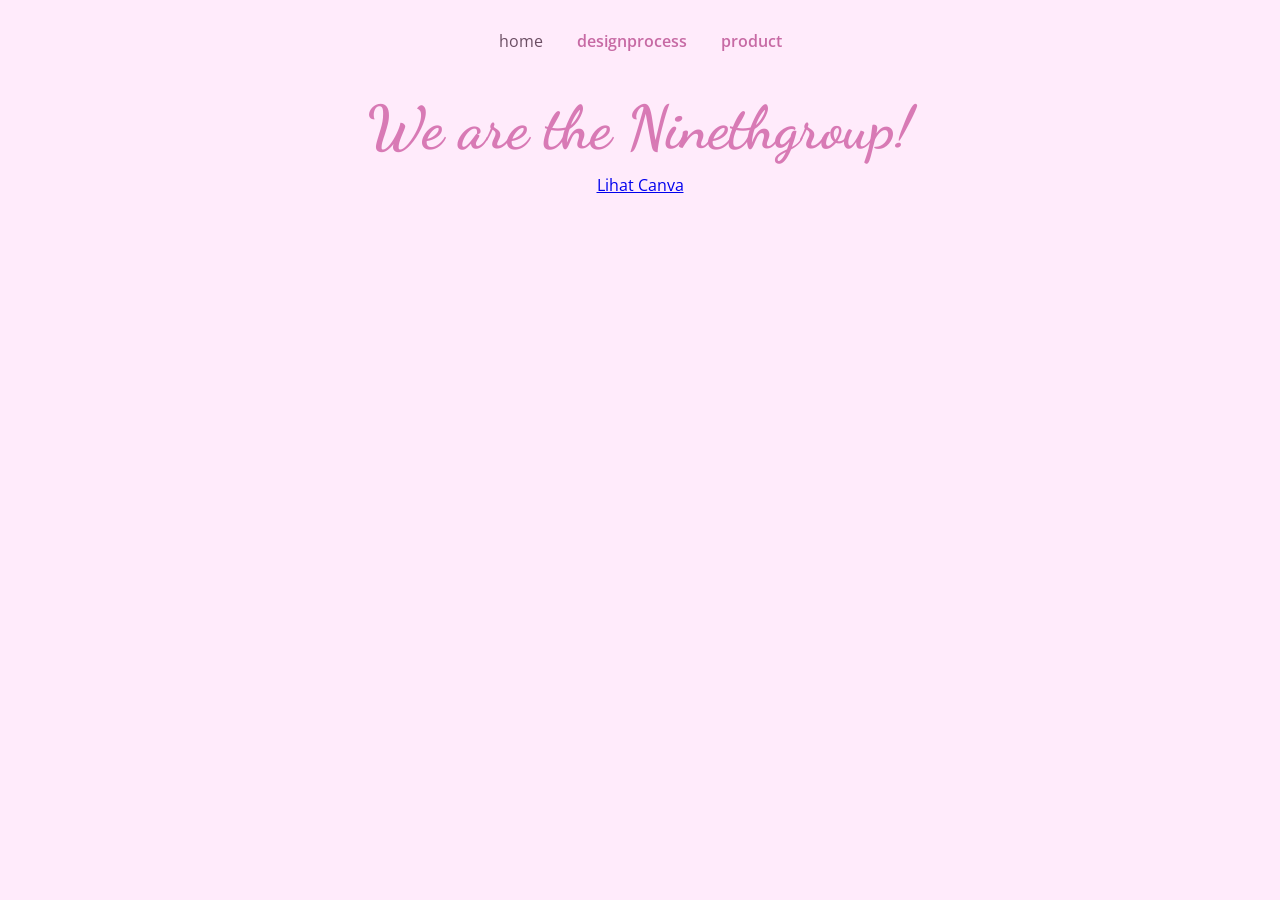
<file: index.html>
<html>
<head>
<title>home</title>

    <link rel="preconnect" href="https://fonts.googleapis.com">
    <link rel="preconnect" href="https://fonts.gstatic.com" crossorigin>

    <link href="https://fonts.googleapis.com/css2?family=Dancing+Script:wght@700&family=Open+Sans:wght@300;400;600;700&display=swap" rel="stylesheet">

    <link rel="stylesheet" href="style.css">
</head>
<body>

<ul>
<li>home</li>
<li><a href="designprocess.html">designprocess</a></li>
<li><a href="product.html">product</a></li>

</ul>
<h1>We are the Ninethgroup!</h1>

<a href="https://canva.link/hbjh3o2ru9vz0y0" target=_blank">
Lihat Canva
</a>
  
</body>
</html>
</file>
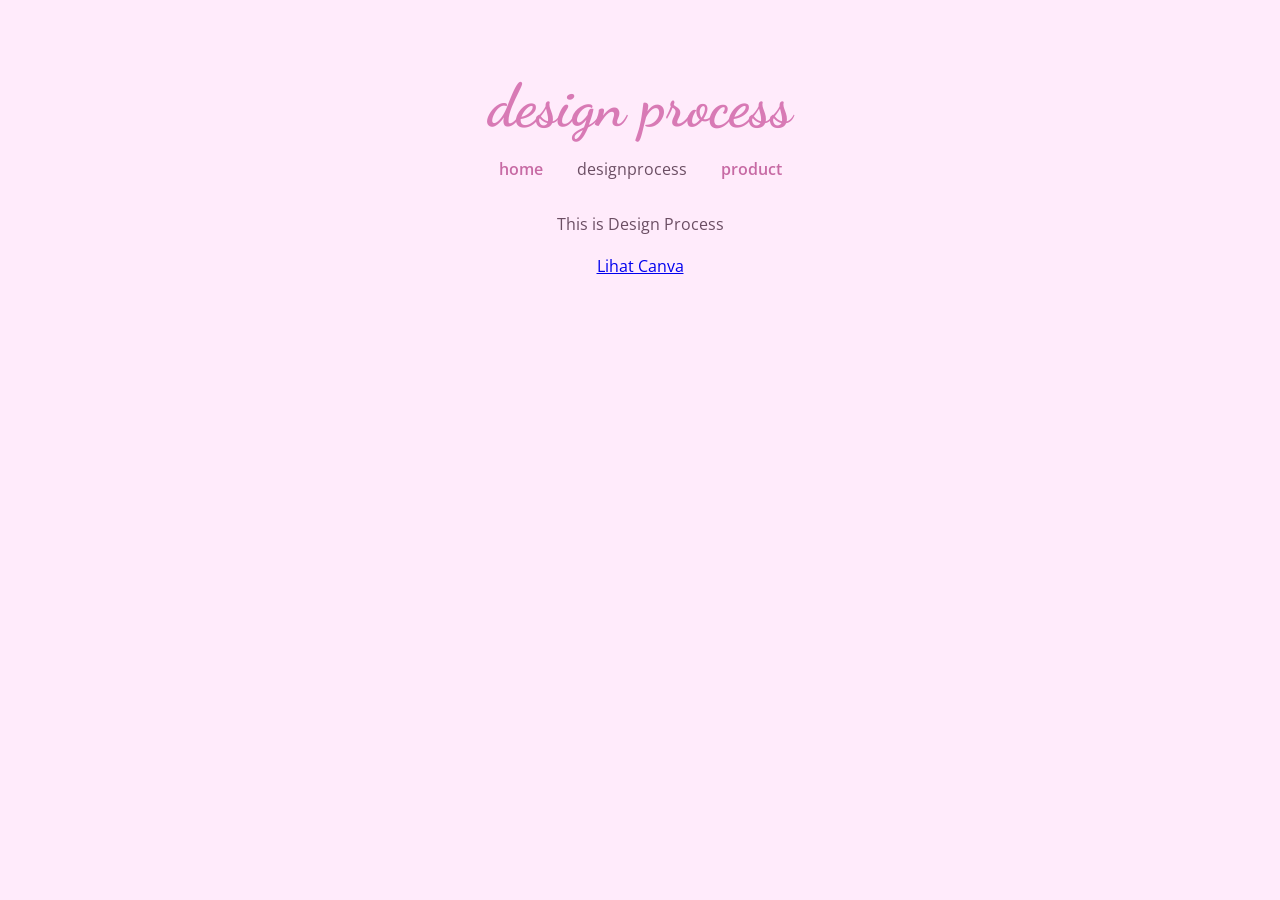
<file: designprocess.html>
<!doctype html>
<html>
<head>
    <meta charset="UTF-8">

    <link rel="preconnect" href="https://fonts.googleapis.com">
    <link rel="preconnect" href="https://fonts.gstatic.com" crossorigin>

    <link href="https://fonts.googleapis.com/css2?family=Dancing+Script:wght@700&family=Open+Sans:wght@300;400;600;700&display=swap" rel="stylesheet">

    <link rel="stylesheet" href="style.css">
</head>
<body>

<h1>design process</h1>
<ul>
<li><a href="index.html">home</a></li>
<li>designprocess</li>
<li><a href="product.html">product</a></li>
</ul>

<p> This is Design Process </p>

<a href="https://canva.link/5ergwhujmawmbwj" target=_blank">
Lihat Canva
</a>

</body>
</html>
</file>
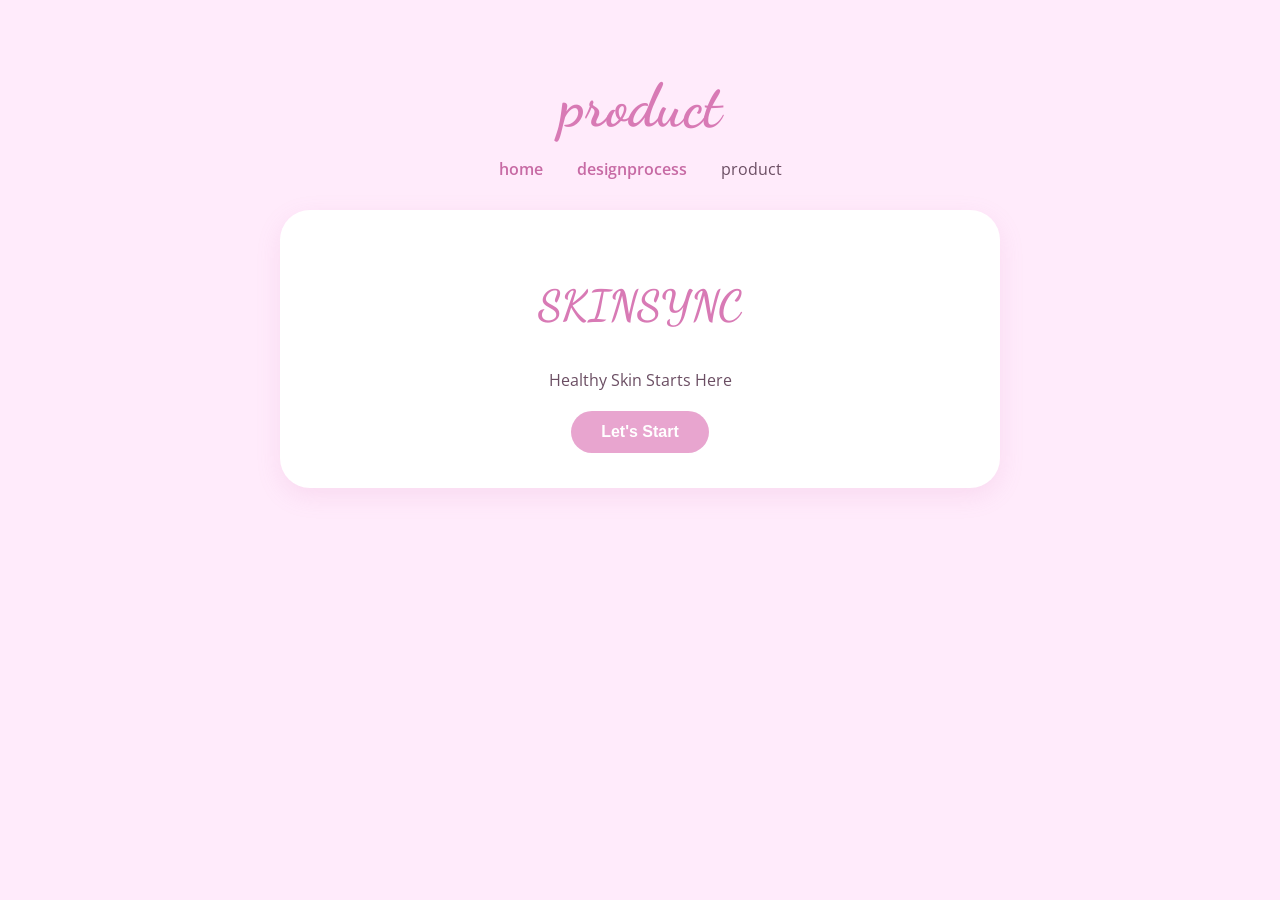
<file: product.html>
<!doctype html>

<html>
<head>
    <meta charset="UTF-8">

    <link rel="preconnect" href="https://fonts.googleapis.com">
    <link rel="preconnect" href="https://fonts.gstatic.com" crossorigin>

    <link href="https://fonts.googleapis.com/css2?family=Dancing+Script:wght@700&family=Open+Sans:wght@300;400;600;700&display=swap" rel="stylesheet">

    <link rel="stylesheet" href="style.css">
</head>

<body>

<h1>product</h1>

<ul>
<li><a href="index.html">home</a></li>
<li><a href="designprocess.html">designprocess</a></li>
<li>product</li>
</ul>

<div id="homepage">

    <h2>SKINSYNC</h2>
    <p>Healthy Skin Starts Here</p>

    <button onclick="showAnalysis()">
        Let's Start
    </button>

</div>

<div id="analysis" style="display:none;">

    <h2>Skin Analysis</h2>

    <p>Select Your Skin Type</p>

    <select id="skinType">
        <option>Oily Skin</option>
        <option>Dry Skin</option>
        <option>Combination Skin</option>
        <option>Sensitive Skin</option>
    </select>

    <br><br>

    <p>Select Your Concern</p>

    <select id="concern">
        <option>Acne</option>
        <option>Dark Spots</option>
        <option>Dull Skin</option>
        <option>Large Pores</option>
    </select>

    <br><br>

    <button onclick="showResult()">
        Analyze
    </button>

</div>

<div id="result" style="display:none;">

    <h2>Your Recommendation ✨</h2>

    <p id="resultText"></p>

</div>

<script>

function showAnalysis(){
    document.getElementById("homepage").style.display = "none";
    document.getElementById("analysis").style.display = "block";
}

function showResult(){

    let skin = document.getElementById("skinType").value;
    let concern = document.getElementById("concern").value;

    let recommendation = "";

    if (skin === "Oily Skin" && concern === "Acne") {
        recommendation =
        "🧴 Salicylic Acid Cleanser<br>" +
        "💧 Oil-Free Gel Moisturizer<br>" +
        "☀️ Sunscreen SPF 50<br><br>" +
        "✨ Tip: Avoid heavy oil-based products.";
    }

    else if (skin === "Oily Skin" && concern === "Dark Spots") {
        recommendation =
        "🍊 Niacinamide Serum<br>" +
        "💧 Lightweight Moisturizer<br>" +
        "☀️ Sunscreen SPF 50<br><br>" +
        "✨ Tip: Use sunscreen consistently.";
    }

    else if (skin === "Oily Skin" && concern === "Dull Skin") {
        recommendation =
        "🍊 Vitamin C Serum<br>" +
        "💧 Gel Moisturizer<br>" +
        "☀️ Sunscreen SPF 50<br><br>" +
        "✨ Tip: Focus on brightening ingredients.";
    }

    else if (skin === "Oily Skin" && concern === "Large Pores") {
        recommendation =
        "🧴 Salicylic Acid Cleanser<br>" +
        "🍊 Niacinamide Serum<br>" +
        "💧 Gel Moisturizer<br><br>" +
        "✨ Tip: Keep pores clean and hydrated.";
    }

    else if (skin === "Dry Skin" && concern === "Acne") {
        recommendation =
        "🧴 Gentle Hydrating Cleanser<br>" +
        "💧 Ceramide Moisturizer<br>" +
        "☀️ Sunscreen SPF 50<br><br>" +
        "✨ Tip: Protect your skin barrier.";
    }

    else if (skin === "Dry Skin" && concern === "Dark Spots") {
        recommendation =
        "🍊 Vitamin C Serum<br>" +
        "💧 Rich Moisturizer<br>" +
        "☀️ Sunscreen SPF 50";
    }

    else if (skin === "Dry Skin" && concern === "Dull Skin") {
        recommendation =
        "🍊 Vitamin C Serum<br>" +
        "💧 Hydrating Moisturizer<br>" +
        "☀️ Sunscreen SPF 50<br><br>" +
        "✨ Tip: Increase hydration.";
    }

    else if (skin === "Dry Skin" && concern === "Large Pores") {
        recommendation =
        "🧴 Gentle Cleanser<br>" +
        "💧 Ceramide Moisturizer<br>" +
        "☀️ Sunscreen SPF 50";
    }

    else if (skin === "Combination Skin" && concern === "Acne") {
        recommendation =
        "🧴 Salicylic Acid Cleanser<br>" +
        "💧 Lightweight Moisturizer<br>" +
        "☀️ Sunscreen SPF 50";
    }

    else if (skin === "Combination Skin" && concern === "Dark Spots") {
        recommendation =
        "🍊 Niacinamide Serum<br>" +
        "💧 Moisturizer<br>" +
        "☀️ Sunscreen SPF 50";
    }

    else if (skin === "Combination Skin" && concern === "Dull Skin") {
        recommendation =
        "🍊 Vitamin C Serum<br>" +
        "💧 Moisturizer<br>" +
        "☀️ Sunscreen SPF 50";
    }

    else if (skin === "Combination Skin" && concern === "Large Pores") {
        recommendation =
        "🍊 Niacinamide Serum<br>" +
        "💧 Gel Moisturizer<br>" +
        "☀️ Sunscreen SPF 50";
    }

    else if (skin === "Sensitive Skin" && concern === "Acne") {
        recommendation =
        "🌿 Fragrance-Free Cleanser<br>" +
        "🌱 Centella Moisturizer<br>" +
        "☀️ Mineral Sunscreen";
    }

    else if (skin === "Sensitive Skin" && concern === "Dark Spots") {
        recommendation =
        "🌿 Gentle Brightening Serum<br>" +
        "🌱 Centella Moisturizer<br>" +
        "☀️ Mineral Sunscreen";
    }

    else if (skin === "Sensitive Skin" && concern === "Dull Skin") {
        recommendation =
        "🍊 Mild Vitamin C Serum<br>" +
        "🌱 Centella Moisturizer<br>" +
        "☀️ Mineral Sunscreen";
    }

    else {
        recommendation =
        "🌿 Gentle Cleanser<br>" +
        "💧 Moisturizer<br>" +
        "☀️ Sunscreen SPF 50";
    }

    document.getElementById("analysis").style.display = "none";
    document.getElementById("result").style.display = "block";

    document.getElementById("resultText").innerHTML =
        "<strong>Skin Type:</strong> " + skin +
        "<br><strong>Concern:</strong> " + concern +
        "<br><br>" +
        recommendation;
}

</script>

</body>
</html>
</file>
<file: style.css>
body {
    background-color: #FFEBFB;
    font-family: 'Open Sans', sans-serif;
    color: #6b4e63;
    margin: 0;
    padding: 30px;
    text-align: center;
}

/* Header utama */
h1 {
    font-family: 'Dancing Script', cursive;
    font-size: 60px;
    color: #d87ab5;
    margin-bottom: 10px;
}

/* Subheader */
h2 {
    font-family: 'Dancing Script', cursive;
    font-size: 42px;
    color: #d87ab5;
}

/* Judul kecil */
h3 {
    font-weight: 700;
    color: #b86495;
}

/* Navbar */
ul {
    list-style: none;
    padding: 0;
    margin-bottom: 30px;
}

ul li {
    display: inline-block;
    margin: 0 15px;
}

ul li a {
    text-decoration: none;
    color: #c76aa4;
    font-weight: 600;
    transition: 0.3s;
}

ul li a:hover {
    color: #9e4d7e;
}

/* Card */
#homepage,
#analysis,
#result {
    background: white;
    max-width: 650px;
    margin: 30px auto;
    padding: 35px;
    border-radius: 30px;
    box-shadow: 0 8px 25px rgba(216,122,181,0.15);
}

/* Teks biasa */
p {
    font-size: 16px;
    line-height: 1.8;
    font-weight: 400;
}

/* Bold khusus */
strong {
    font-weight: 700;
    color: #b86495;
}

/* Dropdown */
select {
    width: 250px;
    padding: 12px;
    border-radius: 15px;
    border: 2px solid #f3c9e8;
    background: #fff;
    font-family: 'Open Sans', sans-serif;
    font-size: 15px;
}

/* Tombol */
button {
    background: #e8a5cf;
    color: white;
    border: none;
    padding: 12px 30px;
    border-radius: 30px;
    font-size: 16px;
    font-weight: 600;
    cursor: pointer;
    transition: 0.3s;
}

button:hover {
    transform: scale(1.05);
    background: #d87ab5;
}

/* Hasil rekomendasi */
#resultText {
    line-height: 2;
    font-size: 17px;
}
</file>
